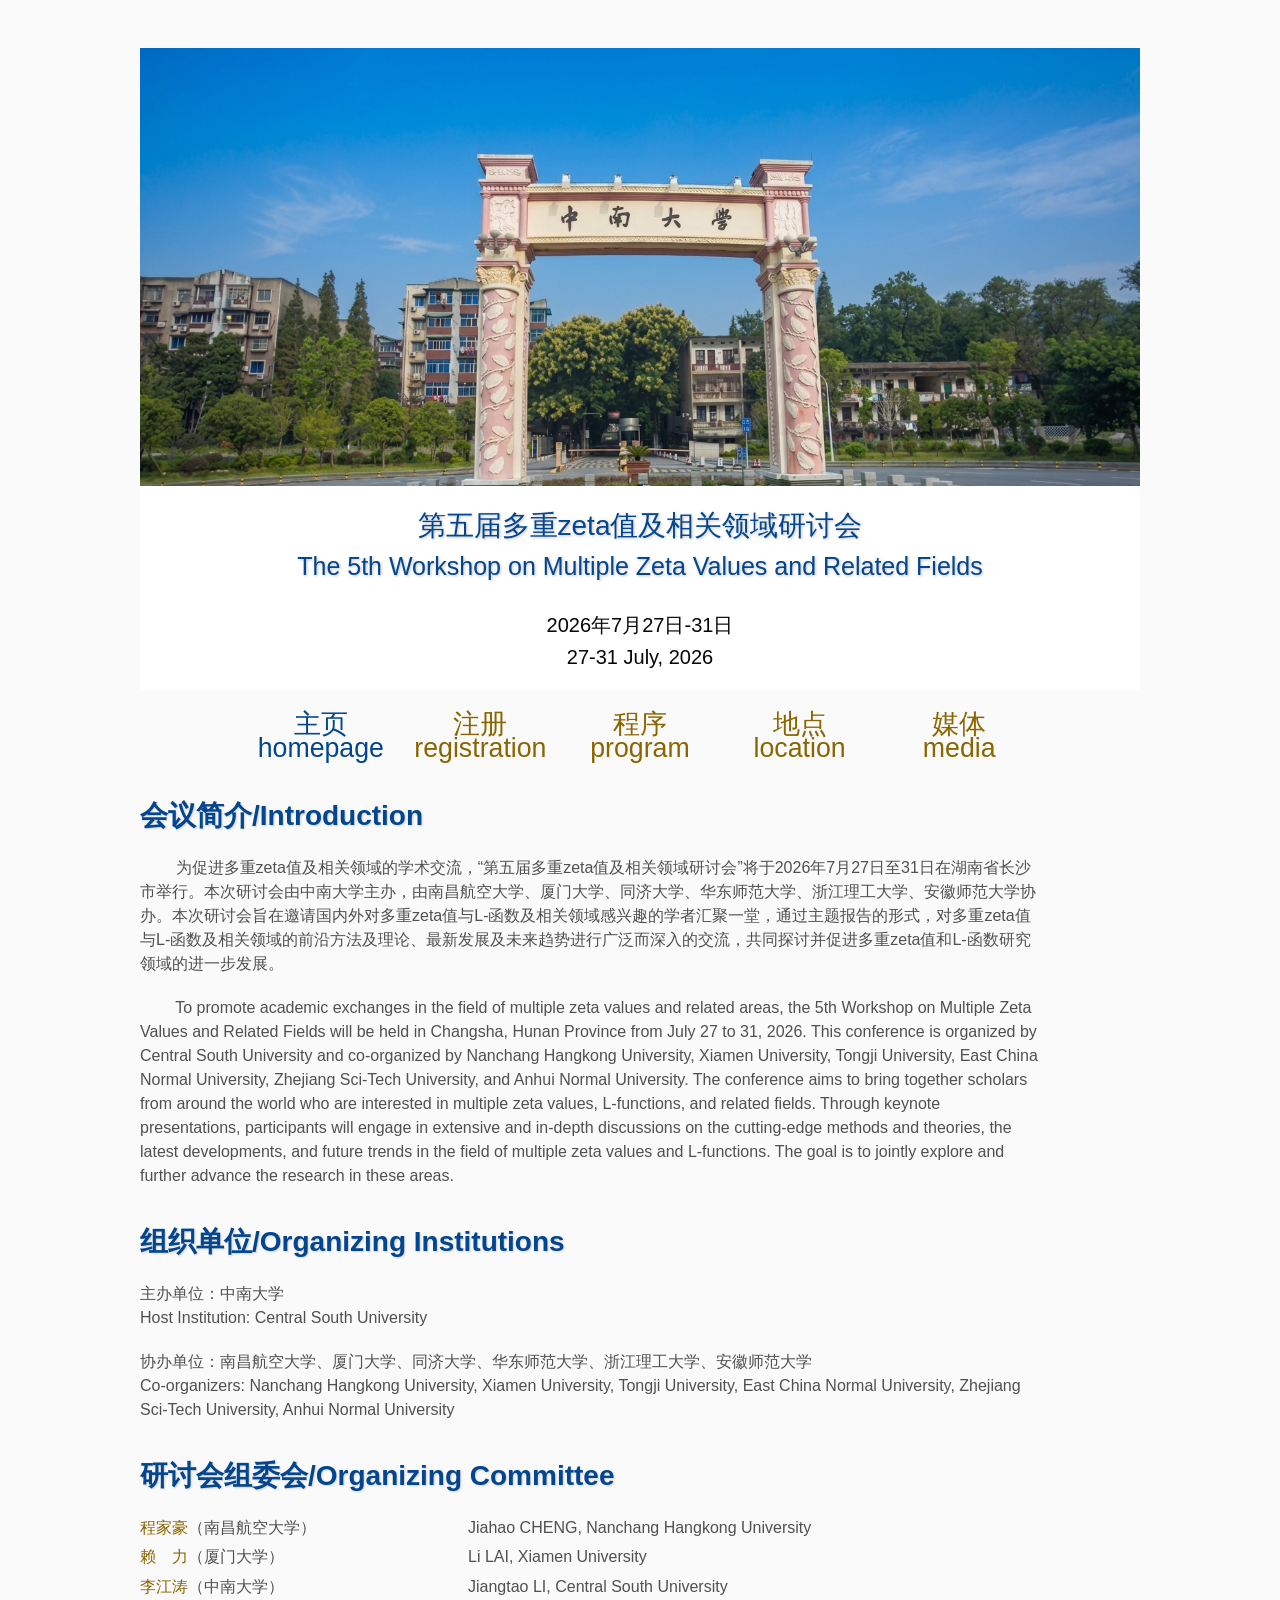
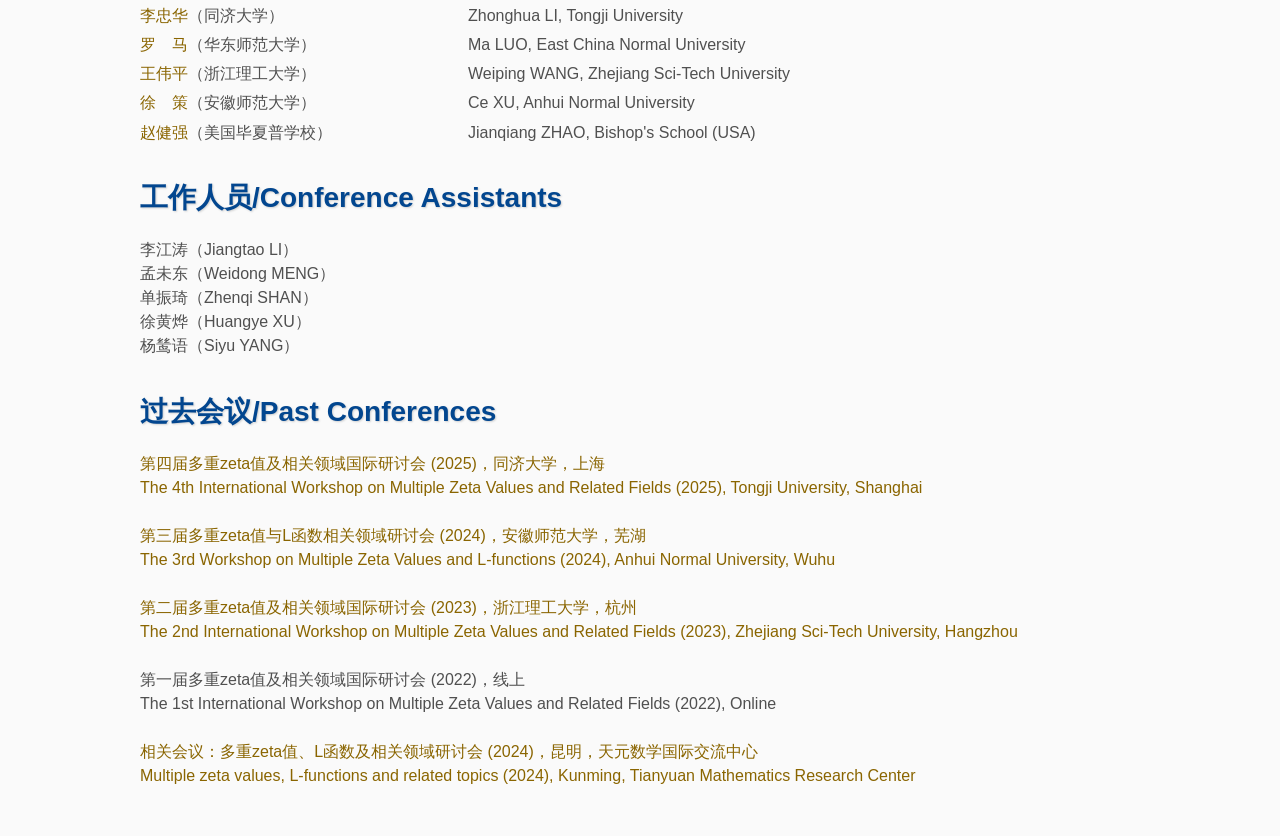
<file: index.html>
<!DOCTYPE html>
<html lang="zh-CN">

<head>
    <base href=".">
    <meta charset="UTF-8">
    <meta name="viewport" content="width=device-width, initial-scale=1.0">
    <link rel="shortcut icon" type="image/png" href="assets/favicon.png"/>
    <link rel="stylesheet" type="text/css" media="all" href="assets/main.css"/>
    <meta name="description" content="The 5th Workshop on Multiple Zeta Values and Related Fields">
    <meta name="resource-type" content="document">
    <meta name="distribution" content="global">
    <meta name="KeyWords" content="Multiple Zeta Values, Conference, Workshop">
    <title>第五届多重zeta值及相关领域研讨会</title>
</head>

<body>

    <div class="banner">
        <img src="assets/banner1.png" alt="Conference Banner">
        <div class="top-left">
            <span class="title1" style="font-size: 28px;">第五届多重zeta值及相关领域研讨会</span>
            <br>
            <span class="title2" style="font-size: 25px;">The 5th Workshop on Multiple Zeta Values and Related Fields</span>
        </div>

        <div class="bottom-right">
            <span style="font-size: 20px;">2026年7月27日-31日</span>
            <br>
            <span style="font-size: 20px;">27-31 July, 2026</span>
        </div>
    </div>

    <table class="navigation">
        <tr>
            <td class="navigation">
                <a class="current" title="Conference Home Page" href=".">主页<br>homepage</a>
            </td>
            <td class="navigation">
                <a title="Register for the Conference" href="registration">注册<br>registration</a>
            </td>
            <td class="navigation">
                <a title="Conference Program" href="program">程序<br>program</a>
            </td>
            <td class="navigation">
                <a title="Directions to the Conference" href="directions">地点<br>location</a>
            </td>
            <td class="navigation">
                <a title="Conference Flyer" href="flyer">媒体<br>media</a>
            </td>
        </tr>
    </table>

    <h2>会议简介/Introduction</h2>
    <p>&nbsp;&nbsp;&nbsp;&nbsp;&nbsp;&nbsp;&nbsp;&nbsp;为促进多重zeta值及相关领域的学术交流，“第五届多重zeta值及相关领域研讨会”将于2026年7月27日至31日在湖南省长沙市举行。本次研讨会由中南大学主办，由南昌航空大学、厦门大学、同济大学、华东师范大学、浙江理工大学、安徽师范大学协办。本次研讨会旨在邀请国内外对多重zeta值与L-函数及相关领域感兴趣的学者汇聚一堂，通过主题报告的形式，对多重zeta值与L-函数及相关领域的前沿方法及理论、最新发展及未来趋势进行广泛而深入的交流，共同探讨并促进多重zeta值和L-函数研究领域的进一步发展。</p>
    <p>&nbsp;&nbsp;&nbsp;&nbsp;&nbsp;&nbsp;&nbsp;&nbsp;To promote academic exchanges in the field of multiple zeta values and related areas, the 5th  Workshop on Multiple Zeta Values and Related Fields will be held in Changsha, Hunan Province from July 27 to 31, 2026. This conference is organized by Central South University and co-organized by Nanchang Hangkong University, Xiamen University, Tongji University, East China Normal University, Zhejiang Sci-Tech University, and Anhui Normal University. The conference aims to bring together scholars from around the world who are interested in multiple zeta values, L-functions, and related fields. Through keynote presentations, participants will engage in extensive and in-depth discussions on the cutting-edge methods and theories, the latest developments, and future trends in the field of multiple zeta values and L-functions. The goal is to jointly explore and further advance the research in these areas.</p>

    <h2>组织单位/Organizing Institutions</h2>
    <p>主办单位：中南大学<br>
    Host Institution: Central South University</p>

    <p>协办单位：南昌航空大学、厦门大学、同济大学、华东师范大学、浙江理工大学、安徽师范大学<br>
    Co-organizers: Nanchang Hangkong University, Xiamen University, Tongji University, East China Normal University, Zhejiang Sci-Tech University, Anhui Normal University</p>

    <h2>研讨会组委会/Organizing Committee</h2>
    <div class="people-list committee-list">
        <div>
            <div><a href="https://sx.nchu.edu.cn/szdw/sssds/content_121119" target="_blank">程家豪</a>（南昌航空大学）</div>
            <div>Jiahao CHENG, Nanchang Hangkong University</div>
        </div>
        <div>
            <div><a href="https://lilaimath.github.io/homepage/" target="_blank">赖　力</a>（厦门大学）</div>
            <div>Li LAI, Xiamen University</div>
        </div>
        <div>
            <div><a href="https://faculty.csu.edu.cn/lijiangtao12/zh_CN/index.htm" target="_blank">李江涛</a>（中南大学）</div>
            <div>Jiangtao LI, Central South University</div>
        </div>
        <div>
            <div><a href="https://math.tongji.edu.cn/info/1140/8802.htm" target="_blank">李忠华</a>（同济大学）</div>
            <div>Zhonghua LI, Tongji University</div>
        </div>
        <div>
            <div><a href="https://math.ecnu.edu.cn/facultydetail.html?uid=mluo" target="_blank">罗　马</a>（华东师范大学）</div>
            <div>Ma LUO, East China Normal University</div>
        </div>
        <div>
            <div><a href="https://sci.zstu.edu.cn/xygk/szdw/zgzc.htm" target="_blank">王伟平</a>（浙江理工大学）</div>
            <div>Weiping WANG, Zhejiang Sci-Tech University</div>
        </div>
        <div>
            <div><a href="https://math.ahnu.edu.cn/info/1077/8259.htm" target="_blank">徐　策</a>（安徽师范大学）</div>
            <div>Ce XU, Anhui Normal University</div>
        </div>
        <div>
            <div><a href="https://multizetablog.wordpress.com/about/" target="_blank">赵健强</a>（美国毕夏普学校）</div>
            <div>Jianqiang ZHAO, Bishop's School (USA)</div>
        </div>
    </div>

    <h2>工作人员/Conference Assistants</h2>
    <p>
        李江涛（Jiangtao LI）<br>
        孟未东（Weidong MENG）<br>
        单振琦（Zhenqi SHAN）<br>
        徐黄烨（Huangye XU）<br>
        杨鸶语（Siyu YANG）
    </p>

    <h2>过去会议/Past Conferences</h2>
    <a href="https://multizetacafe.github.io/shanghai2025/" target="_blank">第四届多重zeta值及相关领域国际研讨会 (2025)，同济大学，上海</a>
    <br>
    <a href="https://multizetacafe.github.io/shanghai2025/" target="_blank">The 4th International Workshop on Multiple Zeta Values and Related Fields (2025), Tongji University, Shanghai</a>
    <br><br>
    <a href="https://multizetacafe.github.io/anhui2024/" target="_blank">第三届多重zeta值与L函数相关领域研讨会 (2024)，安徽师范大学，芜湖</a>
    <br>
    <a href="https://multizetacafe.github.io/anhui2024/" target="_blank">The 3rd Workshop on Multiple Zeta Values and L-functions (2024), Anhui Normal University, Wuhu</a>
    <br><br>
    <a href="https://math.sci.zstu.edu.cn/info/1050/2798.htm" target="_blank">第二届多重zeta值及相关领域国际研讨会 (2023)，浙江理工大学，杭州</a>
    <br>
    <a href="https://math.sci.zstu.edu.cn/info/1050/2798.htm" target="_blank">The 2nd International Workshop on Multiple Zeta Values and Related Fields (2023), Zhejiang Sci-Tech University, Hangzhou</a>
    <br><br>
    <span>第一届多重zeta值及相关领域国际研讨会 (2022)，线上</span>
    <br>
    <span>The 1st International Workshop on Multiple Zeta Values and Related Fields (2022), Online</span>
    <br><br>
    <a href="http://tianyuan.amss.ac.cn/ztyt/info/2025/145575.html" target="_blank">相关会议：多重zeta值、L函数及相关领域研讨会 (2024)，昆明，天元数学国际交流中心</a>
    <br>
    <a href="http://tianyuan.amss.ac.cn/ztyt/info/2025/145575.html" target="_blank">Multiple zeta values, L-functions and related topics (2024), Kunming, Tianyuan Mathematics Research Center</a>


</body>
</html>
</file>
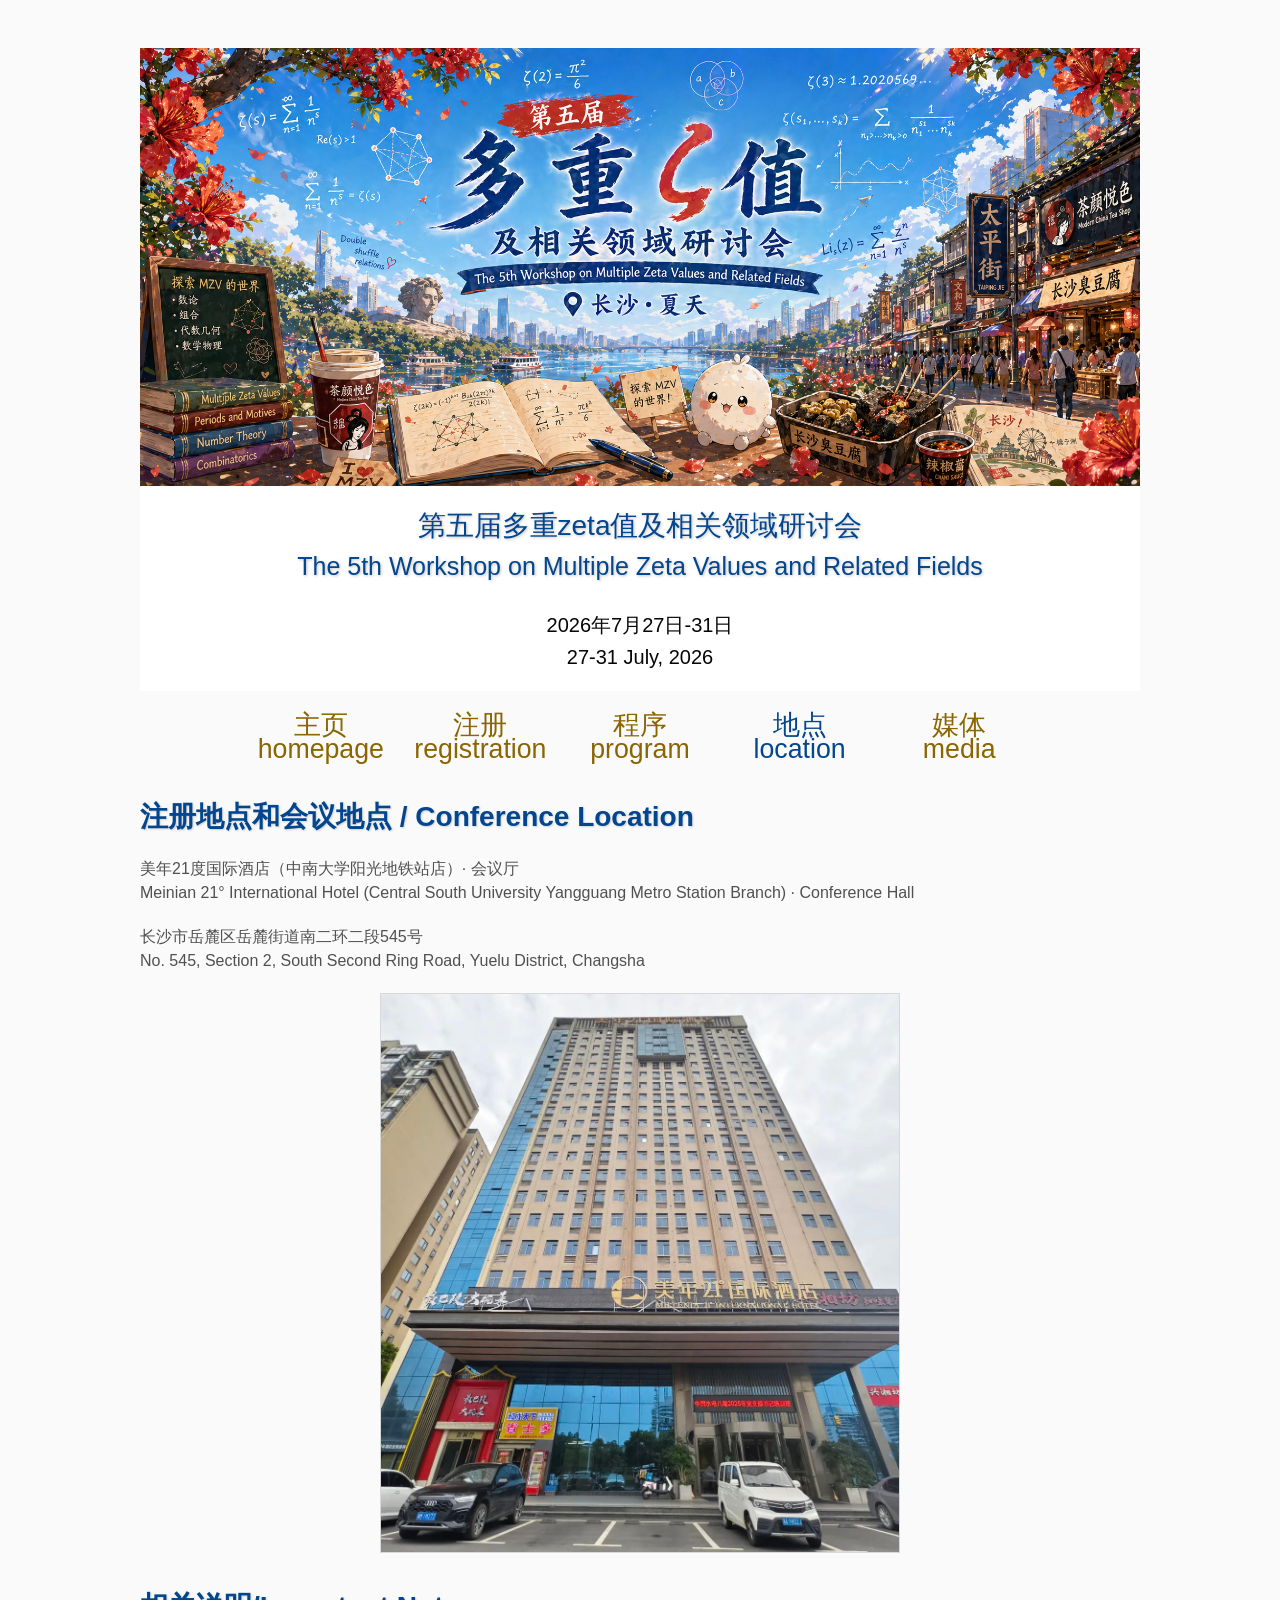
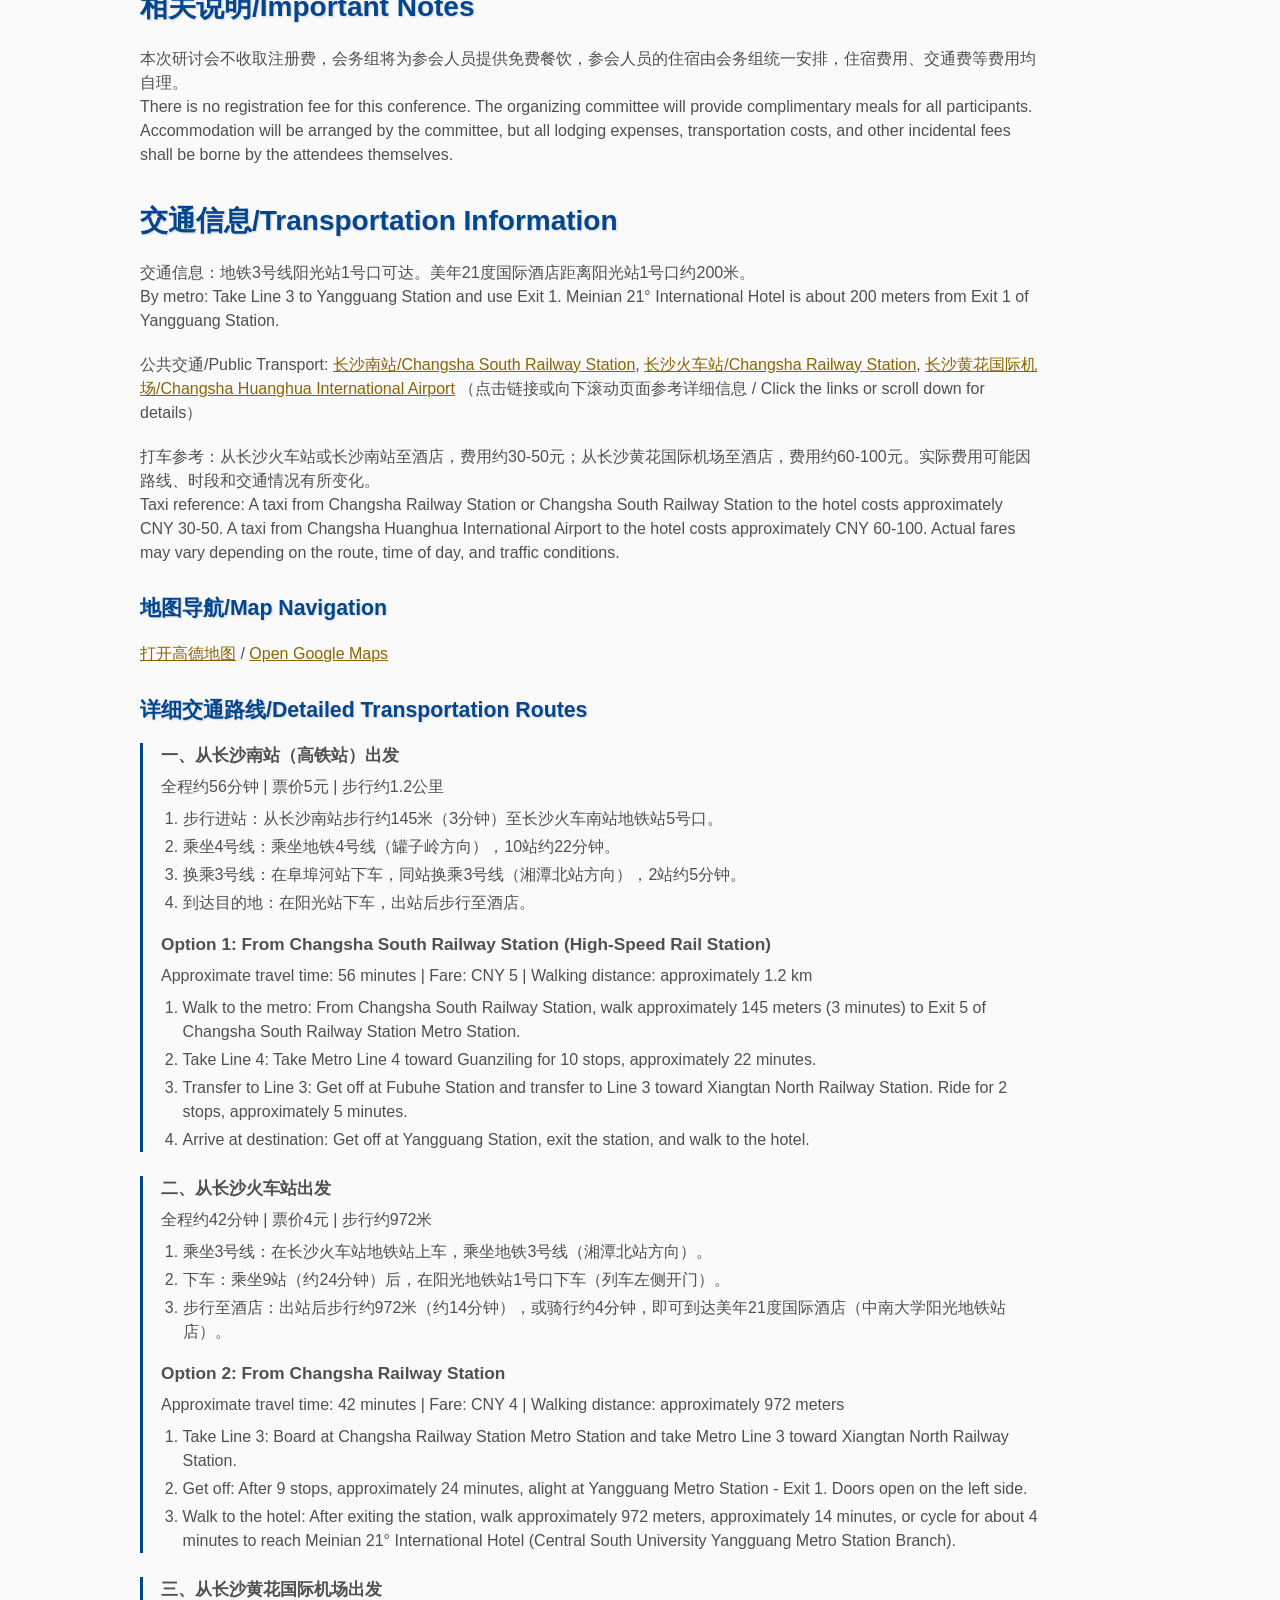
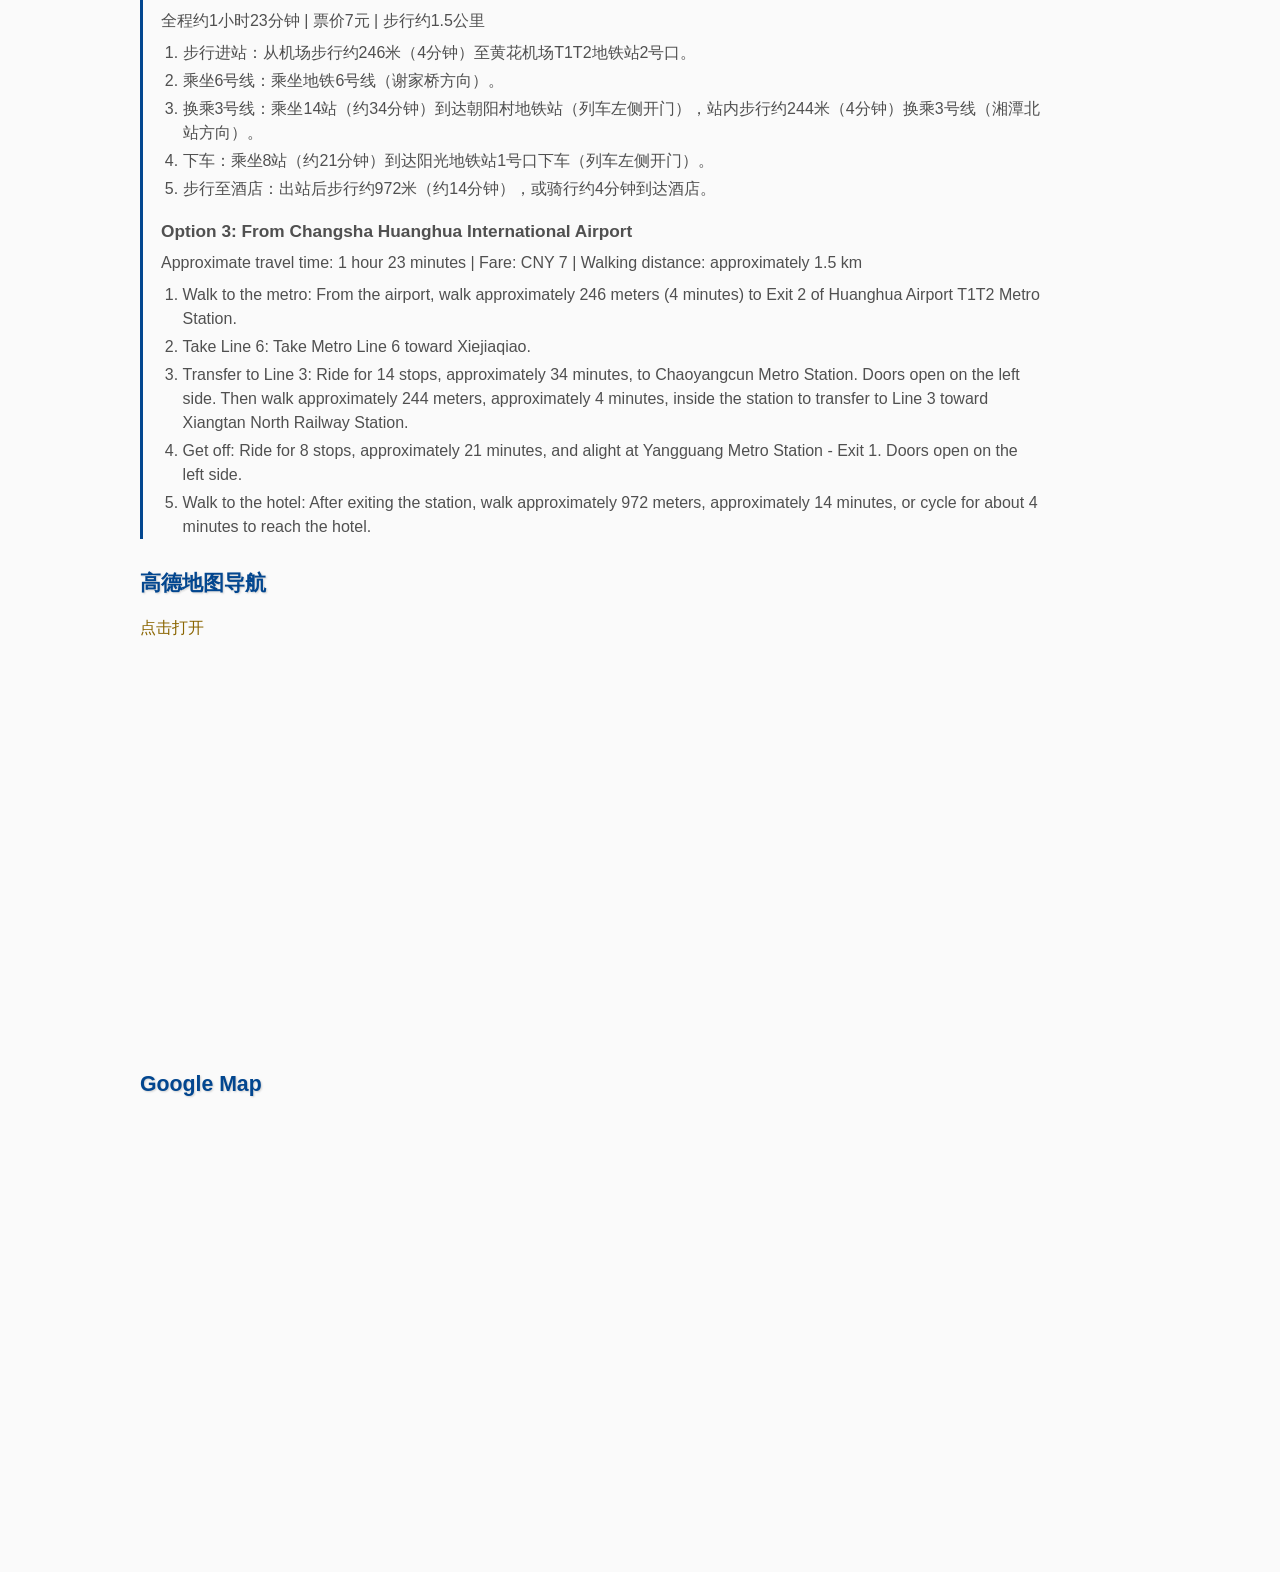
<file: directions/index.html>
<!DOCTYPE html>
<html lang="zh-CN">

<head>
    <base href="..">
    <meta charset="UTF-8">
    <meta name="viewport" content="width=device-width, initial-scale=1.0">
    <link rel="shortcut icon" type="image/png" href="assets/favicon.png"/>
    <link rel="stylesheet" type="text/css" media="all" href="assets/main.css"/>
    <meta name="description" content="Location for the 5th Workshop on Multiple Zeta Values and Related Fields">
    <meta name="resource-type" content="document">
    <meta name="distribution" content="global">
    <meta name="KeyWords" content="Multiple Zeta Values, Conference, Location">
    <title>地点</title>
</head>

<body>

    <div class="banner">
        <img src="assets/banner3.png" alt="Conference Banner">
        <div class="top-left">
            <span class="title1" style="font-size: 28px;">第五届多重zeta值及相关领域研讨会</span>
            <br>
            <span class="title2" style="font-size: 25px;">The 5th Workshop on Multiple Zeta Values and Related Fields</span>
        </div>

        <div class="bottom-right">
            <span style="font-size: 20px;">2026年7月27日-31日</span>
            <br>
            <span style="font-size: 20px;">27-31 July, 2026</span>
        </div>
    </div>

    <table class="navigation">
        <tr>
            <td class="navigation">
                <a title="Conference Home Page" href=".">主页<br>homepage</a>
            </td>
            <td class="navigation">
                <a title="Register for the Conference" href="registration">注册<br>registration</a>
            </td>
            <td class="navigation">
                <a title="Conference Program" href="program">程序<br>program</a>
            </td>
            <td class="navigation">
                <a class="current" title="Directions to the Conference" href="directions">地点<br>location</a>
            </td>
            <td class="navigation">
                <a title="Conference Flyer" href="flyer">媒体<br>media</a>
            </td>
        </tr>
    </table>

    <h2>注册地点和会议地点 / Conference Location</h2>
        <p>
          美年21度国际酒店（中南大学阳光地铁站店）· 会议厅<br>
          Meinian 21° International Hotel (Central South University Yangguang Metro Station Branch) · Conference Hall
        </p>
        <p>
          长沙市岳麓区岳麓街道南二环二段545号<br>
          No. 545, Section 2, South Second Ring Road, Yuelu District, Changsha
        </p>
    
    <figure class="venue-photo">
        <img src="assets/hotel.jpg" alt="Meinian 21° International Hotel">
    </figure>

 

    <h2>相关说明/Important Notes</h2>
    <p>本次研讨会不收取注册费，会务组将为参会人员提供免费餐饮，参会人员的住宿由会务组统一安排，住宿费用、交通费等费用均自理。<br>
    There is no registration fee for this conference. The organizing committee will provide complimentary meals for all participants. Accommodation will be arranged by the committee, but all lodging expenses, transportation costs, and other incidental fees shall be borne by the attendees themselves.</p>

    <h2>交通信息/Transportation Information</h2>
    <p>交通信息：地铁3号线阳光站1号口可达。美年21度国际酒店距离阳光站1号口约200米。<br>
    By metro: Take Line 3 to Yangguang Station and use Exit 1. Meinian 21° International Hotel is about 200 meters from Exit 1 of Yangguang Station.</p>

    <p>公共交通/Public Transport:
        <a href="#route-south">长沙南站/Changsha South Railway Station</a>,
        <a href="#route-railway">长沙火车站/Changsha Railway Station</a>,
        <a href="#route-airport">长沙黄花国际机场/Changsha Huanghua International Airport</a>
        （点击链接或向下滚动页面参考详细信息 / Click the links or scroll down for details）
    </p>

    <p id="taxi-info">打车参考：从长沙火车站或长沙南站至酒店，费用约30-50元；从长沙黄花国际机场至酒店，费用约60-100元。实际费用可能因路线、时段和交通情况有所变化。<br>
    Taxi reference: A taxi from Changsha Railway Station or Changsha South Railway Station to the hotel costs approximately CNY 30-50. A taxi from Changsha Huanghua International Airport to the hotel costs approximately CNY 60-100. Actual fares may vary depending on the route, time of day, and traffic conditions.</p>

    <h4>地图导航/Map Navigation</h4>
    <p>
        <a href="https://www.amap.com/search?query=%E7%BE%8E%E5%B9%B421%C2%B0%E5%9B%BD%E9%99%85%E9%85%92%E5%BA%97%EF%BC%88%E4%B8%AD%E5%8D%97%E5%A4%A7%E5%AD%A6%E9%98%B3%E5%85%89%E5%9C%B0%E9%93%81%E7%AB%99%E5%BA%97%EF%BC%89" target="_blank">打开高德地图</a>
        /
        <a href="https://www.google.com/maps/search/?api=1&query=Meinian%2021%C2%B0%20International%20Hotel%20Changsha%20Central%20South%20University%20Yangguang%20Metro%20Station" target="_blank">Open Google Maps</a>
    </p>

    <h4 id="detailed-routes">详细交通路线/Detailed Transportation Routes</h4>
    <div class="route-list">
        <div id="route-south" class="route-card">
            <h5>一、从长沙南站（高铁站）出发</h5>
            <p>全程约56分钟 | 票价5元 | 步行约1.2公里</p>
            <ol>
                <li>步行进站：从长沙南站步行约145米（3分钟）至长沙火车南站地铁站5号口。</li>
                <li>乘坐4号线：乘坐地铁4号线（罐子岭方向），10站约22分钟。</li>
                <li>换乘3号线：在阜埠河站下车，同站换乘3号线（湘潭北站方向），2站约5分钟。</li>
                <li>到达目的地：在阳光站下车，出站后步行至酒店。</li>
            </ol>
            <h5>Option 1: From Changsha South Railway Station (High-Speed Rail Station)</h5>
            <p>Approximate travel time: 56 minutes | Fare: CNY 5 | Walking distance: approximately 1.2 km</p>
            <ol>
                <li>Walk to the metro: From Changsha South Railway Station, walk approximately 145 meters (3 minutes) to Exit 5 of Changsha South Railway Station Metro Station.</li>
                <li>Take Line 4: Take Metro Line 4 toward Guanziling for 10 stops, approximately 22 minutes.</li>
                <li>Transfer to Line 3: Get off at Fubuhe Station and transfer to Line 3 toward Xiangtan North Railway Station. Ride for 2 stops, approximately 5 minutes.</li>
                <li>Arrive at destination: Get off at Yangguang Station, exit the station, and walk to the hotel.</li>
            </ol>
        </div>

        <div id="route-railway" class="route-card">
            <h5>二、从长沙火车站出发</h5>
            <p>全程约42分钟 | 票价4元 | 步行约972米</p>
            <ol>
                <li>乘坐3号线：在长沙火车站地铁站上车，乘坐地铁3号线（湘潭北站方向）。</li>
                <li>下车：乘坐9站（约24分钟）后，在阳光地铁站1号口下车（列车左侧开门）。</li>
                <li>步行至酒店：出站后步行约972米（约14分钟），或骑行约4分钟，即可到达美年21度国际酒店（中南大学阳光地铁站店）。</li>
            </ol>
            <h5>Option 2: From Changsha Railway Station</h5>
            <p>Approximate travel time: 42 minutes | Fare: CNY 4 | Walking distance: approximately 972 meters</p>
            <ol>
                <li>Take Line 3: Board at Changsha Railway Station Metro Station and take Metro Line 3 toward Xiangtan North Railway Station.</li>
                <li>Get off: After 9 stops, approximately 24 minutes, alight at Yangguang Metro Station - Exit 1. Doors open on the left side.</li>
                <li>Walk to the hotel: After exiting the station, walk approximately 972 meters, approximately 14 minutes, or cycle for about 4 minutes to reach Meinian 21° International Hotel (Central South University Yangguang Metro Station Branch).</li>
            </ol>
        </div>

        <div id="route-airport" class="route-card">
            <h5>三、从长沙黄花国际机场出发</h5>
            <p>全程约1小时23分钟 | 票价7元 | 步行约1.5公里</p>
            <ol>
                <li>步行进站：从机场步行约246米（4分钟）至黄花机场T1T2地铁站2号口。</li>
                <li>乘坐6号线：乘坐地铁6号线（谢家桥方向）。</li>
                <li>换乘3号线：乘坐14站（约34分钟）到达朝阳村地铁站（列车左侧开门），站内步行约244米（4分钟）换乘3号线（湘潭北站方向）。</li>
                <li>下车：乘坐8站（约21分钟）到达阳光地铁站1号口下车（列车左侧开门）。</li>
                <li>步行至酒店：出站后步行约972米（约14分钟），或骑行约4分钟到达酒店。</li>
            </ol>
            <h5>Option 3: From Changsha Huanghua International Airport</h5>
            <p>Approximate travel time: 1 hour 23 minutes | Fare: CNY 7 | Walking distance: approximately 1.5 km</p>
            <ol>
                <li>Walk to the metro: From the airport, walk approximately 246 meters (4 minutes) to Exit 2 of Huanghua Airport T1T2 Metro Station.</li>
                <li>Take Line 6: Take Metro Line 6 toward Xiejiaqiao.</li>
                <li>Transfer to Line 3: Ride for 14 stops, approximately 34 minutes, to Chaoyangcun Metro Station. Doors open on the left side. Then walk approximately 244 meters, approximately 4 minutes, inside the station to transfer to Line 3 toward Xiangtan North Railway Station.</li>
                <li>Get off: Ride for 8 stops, approximately 21 minutes, and alight at Yangguang Metro Station - Exit 1. Doors open on the left side.</li>
                <li>Walk to the hotel: After exiting the station, walk approximately 972 meters, approximately 14 minutes, or cycle for about 4 minutes to reach the hotel.</li>
            </ol>
        </div>
    </div>

    <h4>高德地图导航</h4>
    <a href="https://www.amap.com/search?query=%E7%BE%8E%E5%B9%B421%C2%B0%E5%9B%BD%E9%99%85%E9%85%92%E5%BA%97%EF%BC%88%E4%B8%AD%E5%8D%97%E5%A4%A7%E5%AD%A6%E9%98%B3%E5%85%89%E5%9C%B0%E9%93%81%E7%AB%99%E5%BA%97%EF%BC%89" target="_blank">点击打开</a>

    <div id="mapContainer" style="width:100%; height:400px;"></div>

    <h4>Google Map</h4>
    <iframe
        class="map-container"
        src="https://www.google.com/maps/embed?pb=!1m14!1m8!1m3!1d3518.225292356736!2d112.9420452!3d28.139629!3m2!1i1024!2i768!4f13.1!3m3!1m2!1s0x3420b4da93c24859%3A0x8562734889181761!2sMeinian%2021%20Degree%20Int&#39;l.%20Htl.!5e0!3m2!1sen!2sjp!4v1777575848391!5m2!1sen!2sjp"
        style="border:0;"
        allowfullscreen=""
        loading="lazy"
        referrerpolicy="no-referrer-when-downgrade">
    </iframe>

    <script src="https://webapi.amap.com/maps?v=1.4.15&key="></script>
    <script>
        // 初始化地图
        var map = new AMap.Map("mapContainer", {
            center: [112.9420452, 28.139629],
            zoom: 16
        });

        // 加载地图工具栏
        AMap.plugin("AMap.ToolBar", function () {
            var toolbar = new AMap.ToolBar();
            map.addControl(toolbar);
        });

        // 添加标记点
        var marker = new AMap.Marker({
            position: [112.9420452, 28.139629],
            title: "美年21度国际酒店（中南大学阳光地铁站店）"
        });
        map.add(marker);

        // 点击标记点事件
        marker.on("click", function (e) {
            marker.markOnAMAP({
                name: "美年21度国际酒店（中南大学阳光地铁站店）",
                position: marker.getPosition()
            });
        });

        // 添加文字标注
        var text = new AMap.Text({
            text: "美年21度国际酒店（中南大学阳光地铁站店）",
            position: [112.9420452, 28.139629],
            offset: new AMap.Pixel(0, -36),
            style: {
                "background-color": "rgba(255, 255, 255, 0.9)",
                "border": "1px solid #02468f",
                "border-radius": "3px",
                "color": "#02468f",
                "font-size": "14px",
                "padding": "5px 10px"
            }
        });
        map.add(text);
    </script>

</body>
</html>
</file>
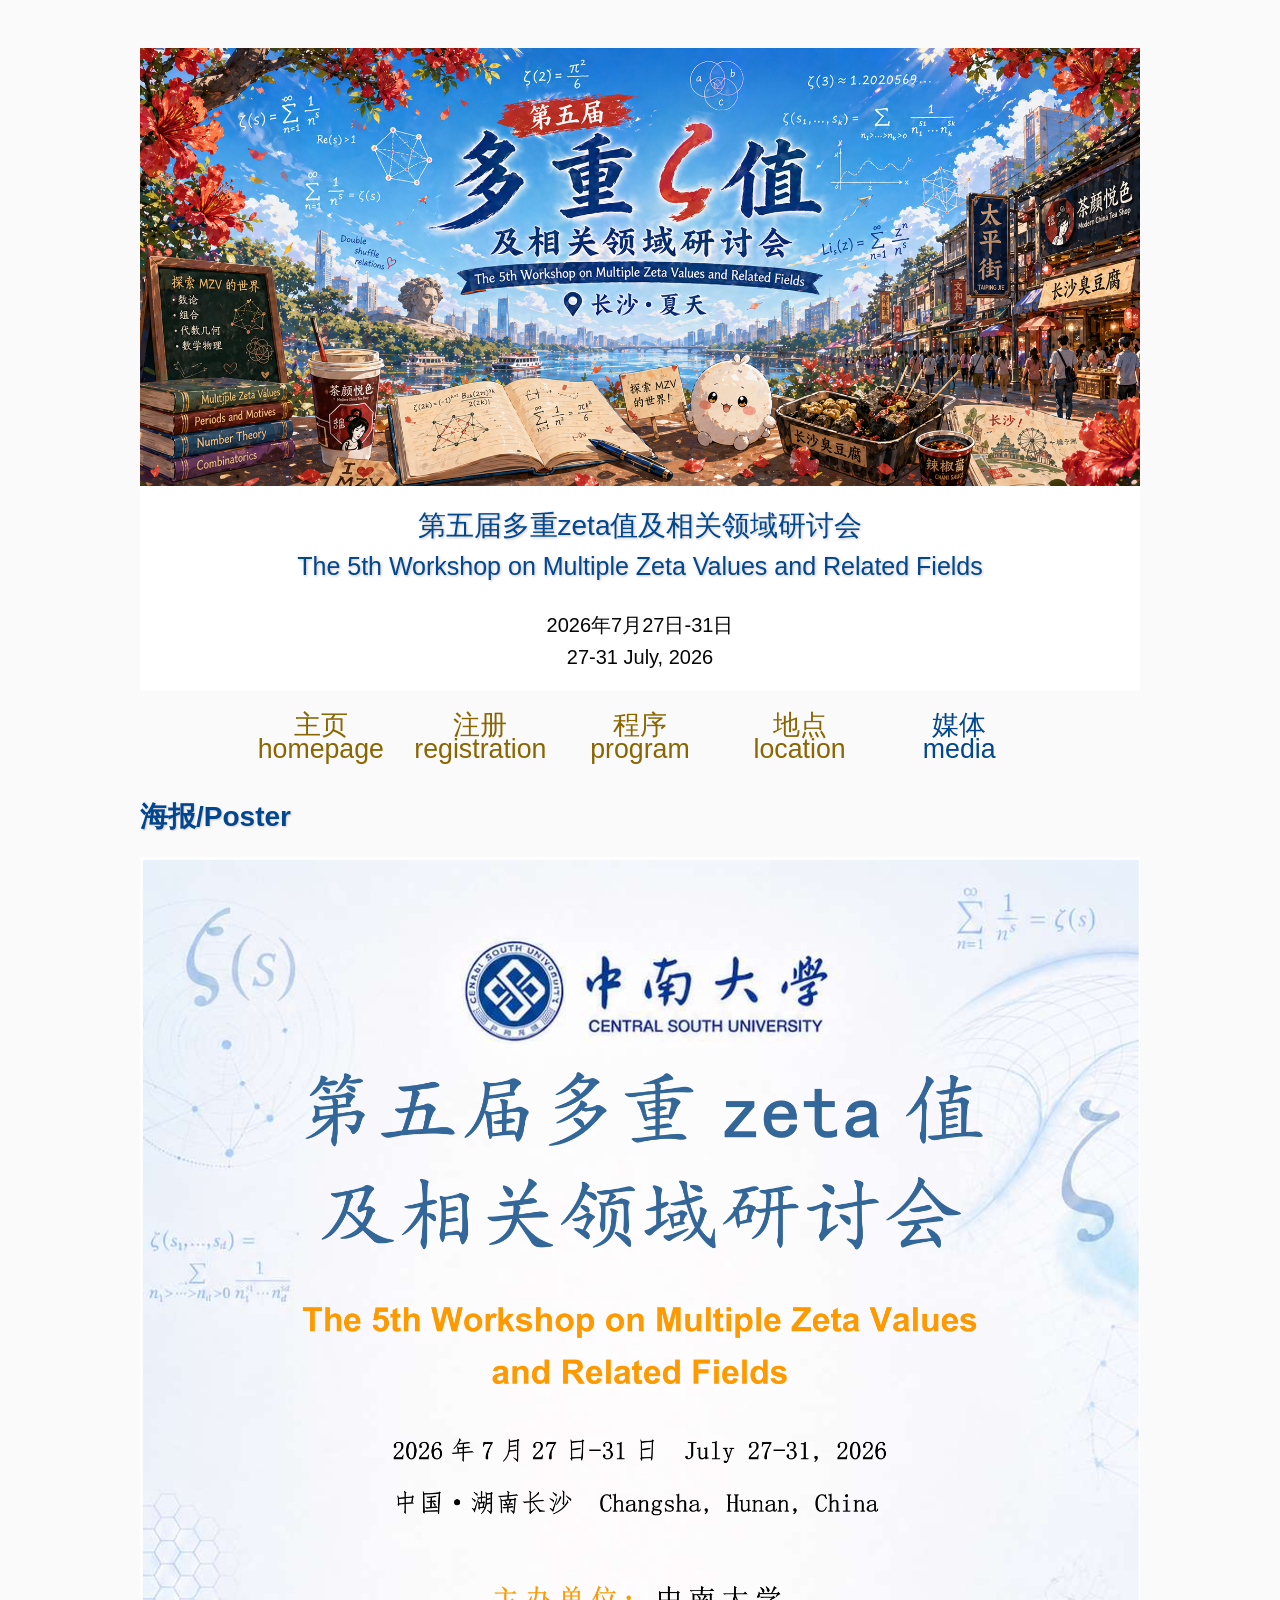
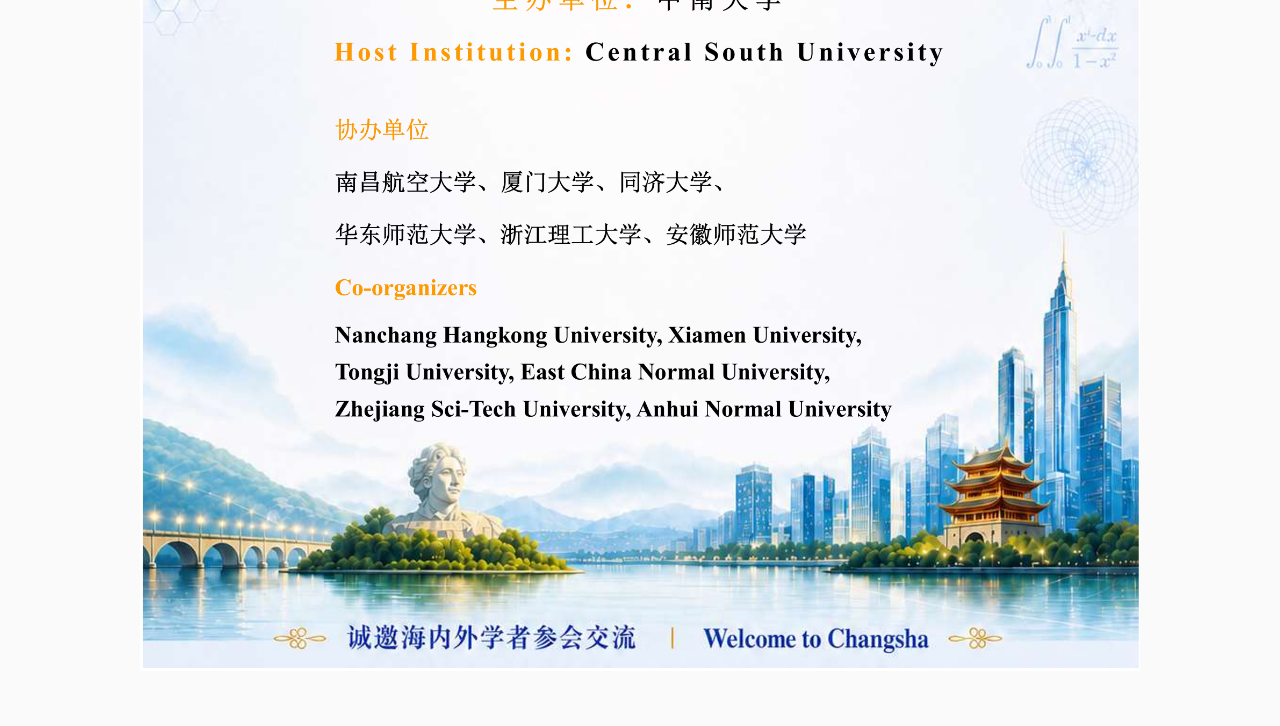
<file: flyer/index.html>
<!DOCTYPE html>
<html lang="zh-CN">

<head>
    <base href="..">
    <meta charset="UTF-8">
    <meta name="viewport" content="width=device-width, initial-scale=1.0">
    <link rel="shortcut icon" type="image/png" href="assets/favicon.png"/>
    <link rel="stylesheet" type="text/css" media="all" href="assets/main.css"/>
    <meta name="description" content="Media for the 5th Workshop on Multiple Zeta Values and Related Fields">
    <meta name="resource-type" content="document">
    <meta name="distribution" content="global">
    <meta name="KeyWords" content="Multiple Zeta Values, Conference, Media">
    <title>媒体</title>
</head>

<body>

    <div class="banner">
        <img src="assets/banner3.png" alt="Conference Banner">
        <div class="top-left">
            <span class="title1" style="font-size: 28px;">第五届多重zeta值及相关领域研讨会</span>
            <br>
            <span class="title2" style="font-size: 25px;">The 5th Workshop on Multiple Zeta Values and Related Fields</span>
        </div>

        <div class="bottom-right">
            <span style="font-size: 20px;">2026年7月27日-31日</span>
            <br>
            <span style="font-size: 20px;">27-31 July, 2026</span>
        </div>
    </div>

    <table class="navigation">
        <tr>
            <td class="navigation">
                <a title="Conference Home Page" href=".">主页<br>homepage</a>
            </td>
            <td class="navigation">
                <a title="Register for the Conference" href="registration">注册<br>registration</a>
            </td>
            <td class="navigation">
                <a title="Conference Program" href="program">程序<br>program</a>
            </td>
            <td class="navigation">
                <a title="Directions to the Conference" href="directions">地点<br>location</a>
            </td>
            <td class="navigation">
                <a class="current" title="Conference Flyer" href="flyer">媒体<br>media</a>
            </td>
        </tr>
    </table>

    <h2>海报/Poster</h2>
    <img src="assets/flyer.jpg" alt="Conference Poster" style="width:100%">

</body>
</html>
</file>
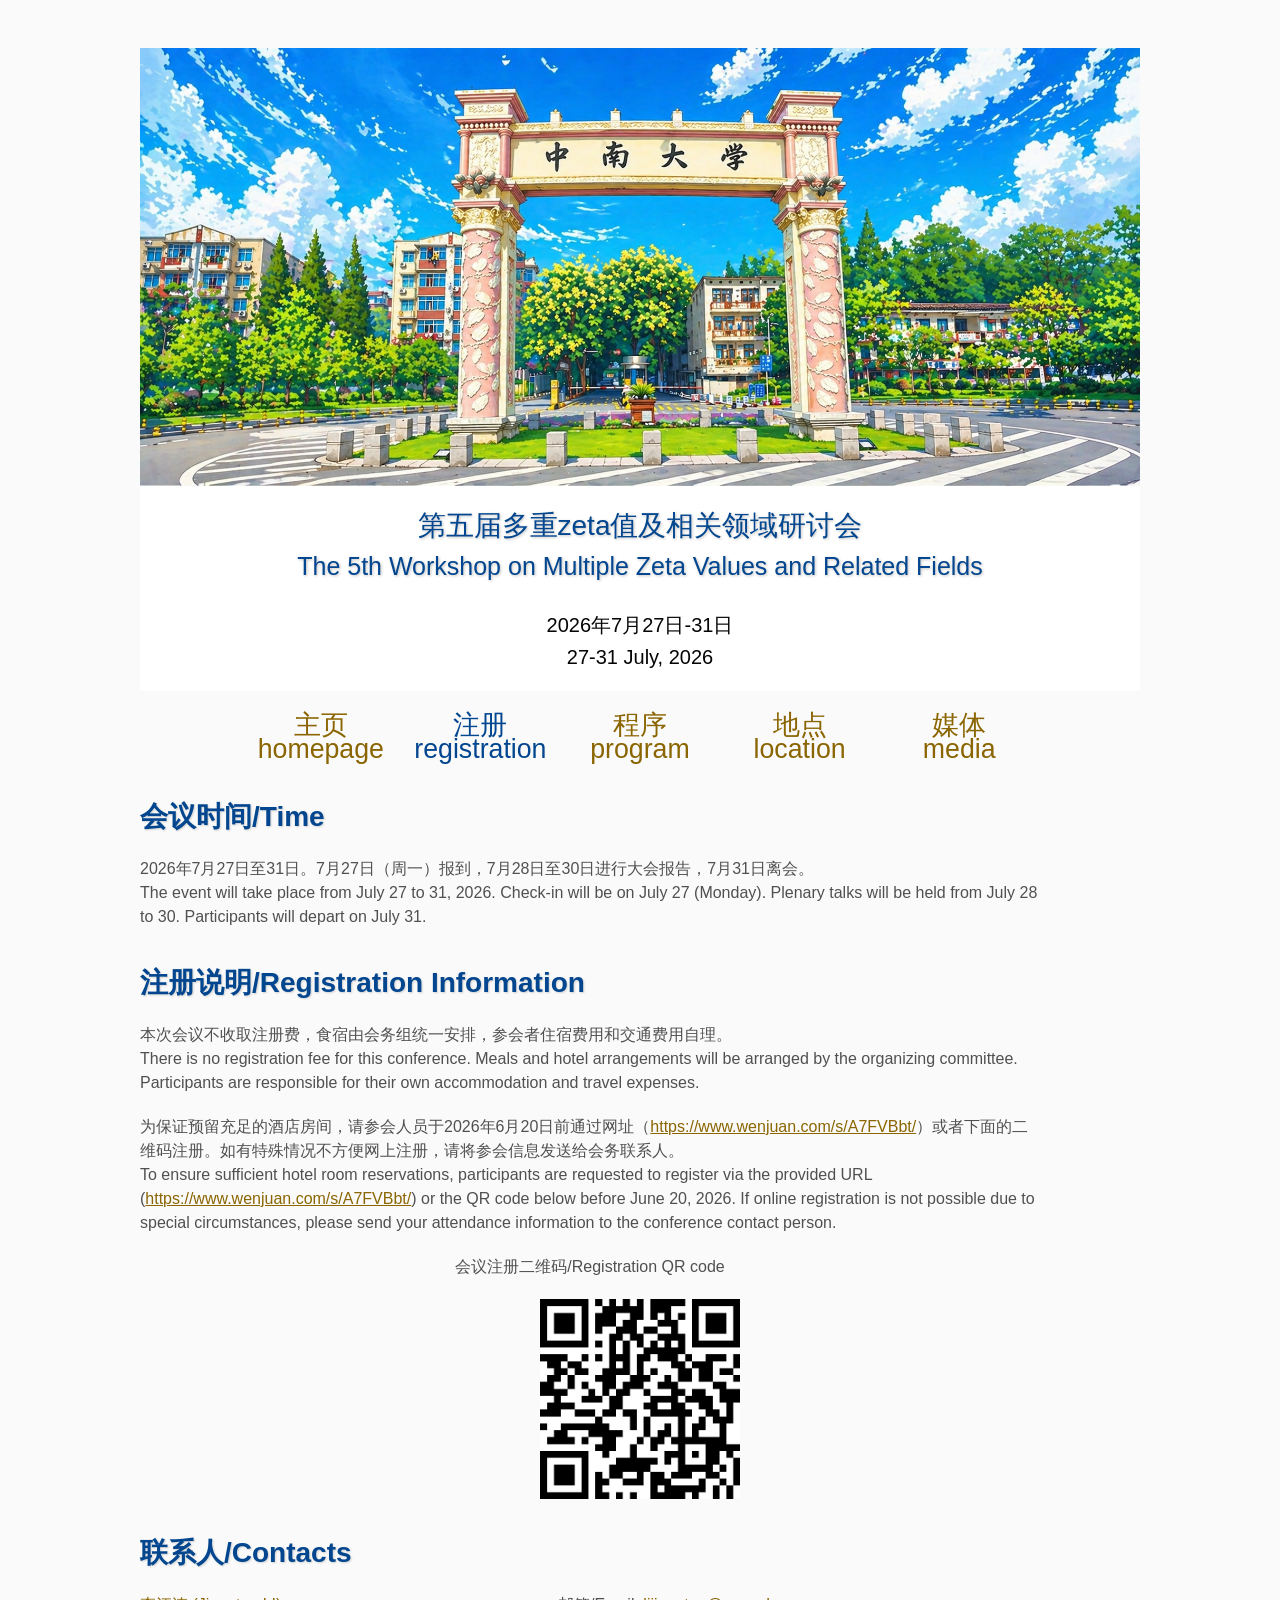
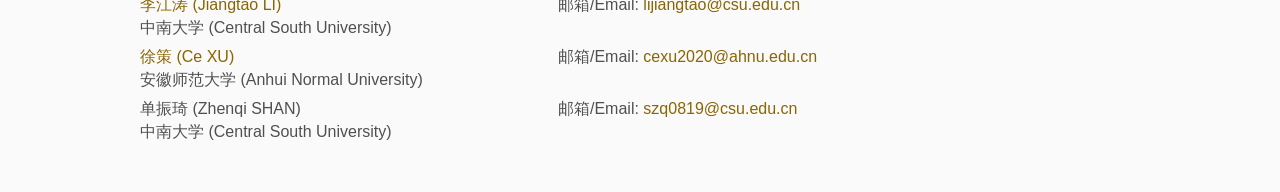
<file: registration/index.html>
<!DOCTYPE html>
<html lang="zh-CN">

<head>
    <base href="..">
    <meta charset="UTF-8">
    <meta name="viewport" content="width=device-width, initial-scale=1.0">
    <link rel="shortcut icon" type="image/png" href="assets/favicon.png"/>
    <link rel="stylesheet" type="text/css" media="all" href="assets/main.css"/>
    <meta name="description" content="Registration for the 5th Workshop on Multiple Zeta Values and Related Fields">
    <meta name="resource-type" content="document">
    <meta name="distribution" content="global">
    <meta name="KeyWords" content="Multiple Zeta Values, Conference, Registration">
    <title>注册</title>
</head>

<body>

    <div class="banner">
        <img src="assets/banner2.png" alt="Conference Banner">
        <div class="top-left">
            <span class="title1" style="font-size: 28px;">第五届多重zeta值及相关领域研讨会</span>
            <br>
            <span class="title2" style="font-size: 25px;">The 5th Workshop on Multiple Zeta Values and Related Fields</span>
        </div>

        <div class="bottom-right">
            <span style="font-size: 20px;">2026年7月27日-31日</span>
            <br>
            <span style="font-size: 20px;">27-31 July, 2026</span>
        </div>
    </div>

    <table class="navigation">
        <tr>
            <td class="navigation">
                <a title="Conference Home Page" href=".">主页<br>homepage</a>
            </td>
            <td class="navigation">
                <a class="current" title="Register for the Conference" href="registration">注册<br>registration</a>
            </td>
            <td class="navigation">
                <a title="Conference Program" href="program">程序<br>program</a>
            </td>
            <td class="navigation">
                <a title="Directions to the Conference" href="directions">地点<br>location</a>
            </td>
            <td class="navigation">
                <a title="Conference Flyer" href="flyer">媒体<br>media</a>
            </td>
        </tr>
    </table>

    <h2>会议时间/Time</h2>
    <p>2026年7月27日至31日。7月27日（周一）报到，7月28日至30日进行大会报告，7月31日离会。<br>
    The event will take place from July 27 to 31, 2026. Check-in will be on July 27 (Monday). Plenary talks will be held from July 28 to 30. Participants will depart on July 31.</p>

    <h2>注册说明/Registration Information</h2>
    <p>本次会议不收取注册费，食宿由会务组统一安排，参会者住宿费用和交通费用自理。<br>
    There is no registration fee for this conference. Meals and hotel arrangements will be arranged by the organizing committee. Participants are responsible for their own accommodation and travel expenses.</p>

    <p>为保证预留充足的酒店房间，请参会人员于2026年6月20日前通过网址（<a href="https://www.wenjuan.com/s/A7FVBbt/" target="_blank">https://www.wenjuan.com/s/A7FVBbt/</a>）或者下面的二维码注册。如有特殊情况不方便网上注册，请将参会信息发送给会务联系人。<br>
    To ensure sufficient hotel room reservations, participants are requested to register via the provided URL (<a href="https://www.wenjuan.com/s/A7FVBbt/" target="_blank">https://www.wenjuan.com/s/A7FVBbt/</a>) or the QR code below before June 20, 2026. If online registration is not possible due to special circumstances, please send your attendance information to the conference contact person.</p>

    <p style="text-align: center;">会议注册二维码/Registration QR code</p>
    <img src="assets/QRcode.jpg" alt="Registration QR Code" width="200" height="200" style="display: block; margin-left: auto; margin-right: auto;">

    <h2>联系人/Contacts</h2>
    <div class="people-list contact-list">
        <div>
            <div><a href="https://faculty.csu.edu.cn/lijiangtao12/zh_CN/index.htm" target="_blank">李江涛 (Jiangtao LI)</a><br>中南大学 (Central South University)</div>
            <div>邮箱/Email: <a class="email-link" data-user="lijiangtao" data-domain="csu.edu.cn" href="#">[email protected]</a></div>
        </div>
        <div>
            <div><a href="https://math.ahnu.edu.cn/info/1077/8259.htm" target="_blank">徐策 (Ce XU)</a><br> 安徽师范大学 (Anhui Normal University)</div>
            <div>邮箱/Email: <a class="email-link" data-user="cexu2020" data-domain="ahnu.edu.cn" href="#">[email protected]</a></div>
        </div>
        <div>
            <div>单振琦 (Zhenqi SHAN)<br> 中南大学 (Central South University)</div>
            <div>邮箱/Email: <a class="email-link" data-user="szq0819" data-domain="csu.edu.cn" href="#">[email protected]</a></div>
        </div>
    </div>

    <script>
        document.querySelectorAll(".email-link").forEach(function (link) {
            var address = link.dataset.user + "@" + link.dataset.domain;
            link.textContent = address;
            link.href = "mailto:" + address;
        });
    </script>

</body>
</html>
</file>
<file: assets/main.css>
/* main.css */

/* These are the colors and fonts used throughout the webpage.
 * I've listed them here so that a user may easily
 * do a search-and-replace for these to change the site theme.
 *   "Microsoft YaHei", "Noto Sans SC", "PingFang SC", "Helvetica Neue", Arial, sans-serif; Font stack
 *   #fafafa; Background color of the site
 *   #505050; Foreground (text) color of the site
 *   #02468f; Central South University blue, current page in navigation, English title text
 *   #01346b; Deep blue hover color
 *   #02468f; Heading color and Central South University blue
 *   #8a6500; Accessible dark gold, color for links
 */

*{
    box-sizing: border-box;
    border:0;
    font:inherit;
    font-size:1em;
    margin:0;
    padding:0;
    vertical-align:baseline;
}

body{
    background-color: #fafafa;
    background-size: cover;
    background-attachment: fixed;
    color: #505050; 
    text-align:left;
    font-family: "Microsoft YaHei", "Noto Sans SC", "PingFang SC", "Helvetica Neue", Arial, sans-serif;
    font-size:1em;
    line-height:1.5em;
    margin: 48px auto;
    max-width: 1000px;
    width: calc(100% - 48px);
}

a{color: #8a6500; text-decoration:none;}
a.current{color: #02468f;}
a.current:hover{color: #01346b;}
a:hover{color: #01346b;}
a:active{color: #8a6500;}
h1,h2,h3,h4{clear:left; color: #02468f; margin:1.5em 0em 1em 0em; font-weight:600; text-shadow: 1px 1px 2px #d0d0d0;}
h1{font-size:2.67em;}
h2{font-size:1.75em;}
h3{font-size:1.67em;}
h4{font-size:1.33em;}
h5{font-size:1.08em; font-weight:bold; margin:1em 0 0.35em;}
p {
    list-style: none;
    margin: 20px 0;
    padding: 0px;
    max-width: 900px;
    width: 100%;
    text-align: left;
}
li a, p a {text-decoration:underline; text-decoration-color:#8a6500;}
ul{list-style:none; margin:24px auto 24px auto; padding:0px; max-width:800px; width:100%; text-align:left;}
ul li{list-style:none; margin:0px auto 0px auto; padding:0px; text-align:left;}
i,em{font-style:italic;}
b,strong{font-weight:bold;}
sup{
    vertical-align: super;
    font-size: 0.8em;
    line-height: 0;
}
sub{
    vertical-align: sub;
    font-size: 0.8em;
    line-height: 0;
}
table{
    width: 100%;
    margin: 12px auto 24px auto;
    float: none;
    /* UNCOMMENT THIS FOR DEBUGGING THE ALIGNMENT */
    /*border: 1px solid black;*/
}
th,td{
    text-align: left;
    /* UNCOMMENT THIS FOR DEBUGGING THE ALIGNMENT */
    /*border: 1px solid black;*/
}

/* Website Banner */
.banner {
    position: relative; /* 创建定位上下文 */
    font-family: "Microsoft YaHei", "Noto Sans SC", "PingFang SC", "Helvetica Neue", Arial, sans-serif;
    background-color: #ffffff;
    color: white;
    padding: 0; /* 移除padding改用子元素控制间距 */
    text-align: center;
    display: flex;
    flex-direction: column; /* 垂直排列 */
    margin-bottom: 20px;
}

.banner img {
    width: 100%;
    height: auto;
    display: block;
}

/* 顶部文字（图片上方） */
.top-left {
    order: 1; /* 放在最顶部 */
    padding: 18px 20px 12px;
    font-size: 2em;
    line-height: 1.25;
    background-color: rgb(255, 255, 255); /* 可选背景色 */
}

/* 底部文字（图片下方） */
.bottom-right {
    order: 3; /* 放在最底部 */
    padding: 12px 20px 18px;
    font-size: 1.5em;
    line-height: 1.35;
    color: #050505; 
    background-color: rgb(255, 255, 255); /* 可选背景色 */
}

/* Conference Title Logo */
.title1{color: #02468f; text-shadow: 1px 1px 3px #c0c0c0;} 
.title2{color: #02468f; text-shadow: 1px 1px 3px #c0c0c0;}
.year{color: #000000; font-size:0.67em; font-weight: lighter;}

/* Navigation Links (Home, Registration, etc) */
table.navigation{max-width:800px; width:100%;}
td.navigation{font-size:1.67em; white-space:nowrap; width:20%; text-align:center; vertical-align:middle; padding:0px 8px;}

.people-list {
    display: flex;
    flex-direction: column;
    gap: 6px;
    max-width: 900px;
    margin: 16px 0 28px;
}

.people-list > div {
    align-items: baseline;
    display: flex;
    gap: 28px;
    line-height: 1.45;
}

.people-list > div > div:first-child {
    flex: 0 0 300px;
    margin-right: 0;
    width: auto;
}

.people-list > div > div:last-child {
    flex: 1 1 auto;
    min-width: 0;
    overflow-wrap: anywhere;
}

.contact-list > div > div:first-child {
    flex-basis: 390px;
}

.speaker-list > div {
    display: grid;
    grid-template-columns: 145px 160px 190px minmax(0, 1fr);
    column-gap: 18px;
}

.speaker-list > div > div {
    min-width: 0;
    overflow-wrap: anywhere;
}

.speaker-list > div > div:first-child,
.speaker-list > div > div:nth-child(3) {
    white-space: nowrap;
}

.speaker-list > div > div:first-child {
    flex: initial;
}

.speaker-list > div > div:nth-child(2),
.speaker-list > div > div:nth-child(4) {
    color: #505050;
}

.route-list {
    max-width: 900px;
    margin: 16px 0 28px;
}

.route-card {
    border-left: 3px solid #02468f;
    margin-bottom: 24px;
    padding-left: 18px;
}

.route-card p {
    margin: 8px 0;
}

.route-card ol {
    margin: 8px 0 14px 1.35em;
    padding-left: 0;
}

.route-card li {
    margin: 4px 0;
}

.venue-photo {
    margin: 18px auto 30px;
    max-width: 520px;
}

.venue-photo img {
    border: 1px solid #d8d8d8;
    display: block;
    height: 560px;
    object-fit: cover;
    object-position: center 55%;
    width: 100%;
}

.venue-photo figcaption {
    color: #666666;
    font-size: 0.92em;
    line-height: 1.45;
    margin-top: 8px;
    text-align: center;
}

/* Sponsor Images */
table.sponsors{max-width:800px; width:100%;}
td.sponsor{white-space:nowrap; width:33%; text-align:center; vertical-align:middle; padding:0px 0px 0px 0px;}
td.sponsor img{width: 100%}

/* The Table on the Program Page */
td.room{padding: 4px 12px 4px 4px; width: 90%; vertical-align:bottom; font-size:1.67em; color: #02468f; height:32px;}
td.date{white-space:nowrap; width:130px; text-align:right; vertical-align:top; padding:4px 16px 0px 0px;}
td.title{padding: 4px 12px 4px 4px; width: 90%; vertical-align:top; font-size:1.5em; color: #02468f; height:32px; font-weight:600; text-shadow: 1px 1px 2px #d0d0d0; }
td.title-special{padding: 4px 12px 4px 4px; width: 90%; vertical-align:top; font-size:1.67em; color: #02468f; height:32px; font-weight:600; text-shadow: 1px 1px 2px #d0d0d0;}
td.speaker{padding: 4px 12px 4px 4px; font-style: italic; font-size:1em; max-height:999999px}
td.abstract{padding: 4px 12px 12px 4px; font-size:1em; max-height:999999px}
td.abstract img{display: block; margin: 4px auto 8px auto}
table.plenary{padding-top: 8px; background: #ffffff;}

/* Responsive PDF viewer */
.program-section {
    margin: 2.5em 0 1em;
}

.program-section h2 {
    margin-bottom: 0.65em;
}

.program-intro {
    margin: 0 0 16px;
}

.program-actions {
    display: flex;
    flex-wrap: wrap;
    gap: 12px;
    margin: 0 0 18px;
}

a.program-button {
    align-items: center;
    background: #ffffff;
    border: 1px solid #02468f;
    border-radius: 6px;
    color: #02468f;
    display: inline-flex;
    font-weight: 600;
    justify-content: center;
    min-height: 44px;
    padding: 9px 18px;
    text-decoration: none;
}

a.program-button:hover,
a.program-button:focus-visible {
    background: #edf4fb;
    color: #01346b;
}

a.program-button-primary {
    background: #02468f;
    color: #ffffff;
}

a.program-button-primary:hover,
a.program-button-primary:focus-visible {
    background: #01346b;
    color: #ffffff;
}

.pdf-viewer {
    background: #e7e7e7;
    border: 1px solid #d0d0d0;
    border-radius: 6px;
    height: min(78vh, 900px);
    min-height: 620px;
    overflow: hidden;
    width: 100%;
}

.pdf-viewer object {
    display: block;
    height: 100%;
    width: 100%;
}

.pdf-viewer object p {
    background: #ffffff;
    margin: 0;
    max-width: none;
    padding: 24px;
}

.mobile-pdf-note {
    color: #666666;
    display: none;
    font-size: 0.92em;
    margin: 12px 0 0;
}

/* Registration and Directions iframes and Images */
iframe.registration{display:block; margin:1em auto 2em auto; max-width:100%; width:700px; height:1400px; border:none;}
iframe.directions{display:block; margin:1em auto 2em auto; max-width:100%; width:800px; height:400px; border:none;}
img.center{display:block; width:67%; margin:1em auto 2em auto;}

/* Flyer Images */
table.flyers{max-width:800px; width:100%;}
td.flyer{white-space:nowrap; width:50%; text-align:center; vertical-align:middle; padding:0px 0px 0px 0px;}
td.sponsor img{width: 100%}

footer{font-size:0.875em; margin-top:12em; text-align:center;}

/* Keep the program content aligned in a comfortable desktop reading column. */
@media only screen and (min-width: 761px) {
    .program-page > h2,
    .program-page > p,
    .program-page > .people-list,
    .program-page > .program-section {
        margin-left: auto;
        margin-right: auto;
        max-width: 900px;
        width: 100%;
    }
}

/* Mobile layout */
@media only screen and (max-width: 760px) {
    body {
        margin: 24px auto;
        width: calc(100% - 28px);
    }

    h2 {
        font-size: 1.6em;
        line-height: 1.25;
    }

    p {
        font-size: 1em;
        line-height: 1.65;
    }

    .title1 {
        display: inline-block;
        font-size: 22px !important;
    }

    .title2 {
        display: inline-block;
        font-size: 19px !important;
    }

    .bottom-right span {
        font-size: 17px !important;
    }

    table.navigation {
        table-layout: fixed;
        width: 100%;
    }

    td.navigation {
        font-size: 0.72em;
        min-width: 0;
        padding: 0 2px;
        white-space: normal;
    }

    td.navigation a {
        display: block;
        white-space: nowrap;
    }

    td.navigation:nth-child(2) a {
        font-size: 0.82em;
    }

    .people-list > div {
        flex-direction: column;
        gap: 2px;
        margin-bottom: 8px;
    }

    .people-list > div > div:first-child {
        flex-basis: auto;
        width: 100%;
    }

    .speaker-list > div {
        display: block;
        margin-bottom: 10px;
        padding-bottom: 10px;
        border-bottom: 1px solid #e0e0e0;
    }

    .speaker-list > div > div {
        display: inline;
        overflow-wrap: normal;
        word-break: normal;
    }

    .speaker-list > div > div:first-child::after {
        content: "，";
    }

    .speaker-list > div > div:nth-child(2),
    .speaker-list > div > div:nth-child(4) {
        padding-left: 0;
    }

    .speaker-list > div > div:nth-child(3)::before {
        content: "";
        display: block;
    }

    .speaker-list > div > div:nth-child(3)::after {
        content: ", ";
    }

    .venue-photo {
        max-width: 100%;
    }

    .venue-photo img {
        height: 560px;
    }

    .program-actions {
        display: grid;
        grid-template-columns: 1fr;
    }

    .program-button {
        width: 100%;
    }

    .pdf-viewer {
        height: 70vh;
        min-height: 480px;
    }

    .mobile-pdf-note {
        display: block;
    }

}

@media only screen and (max-width: 360px) {
    td.navigation {
        font-size: 0.62em;
        letter-spacing: -0.2px;
        padding: 0;
    }
}

.map-container {
    width: 100%; /* 设置宽度 */
    height: 400px; /* 设置高度 */
}
</file>
